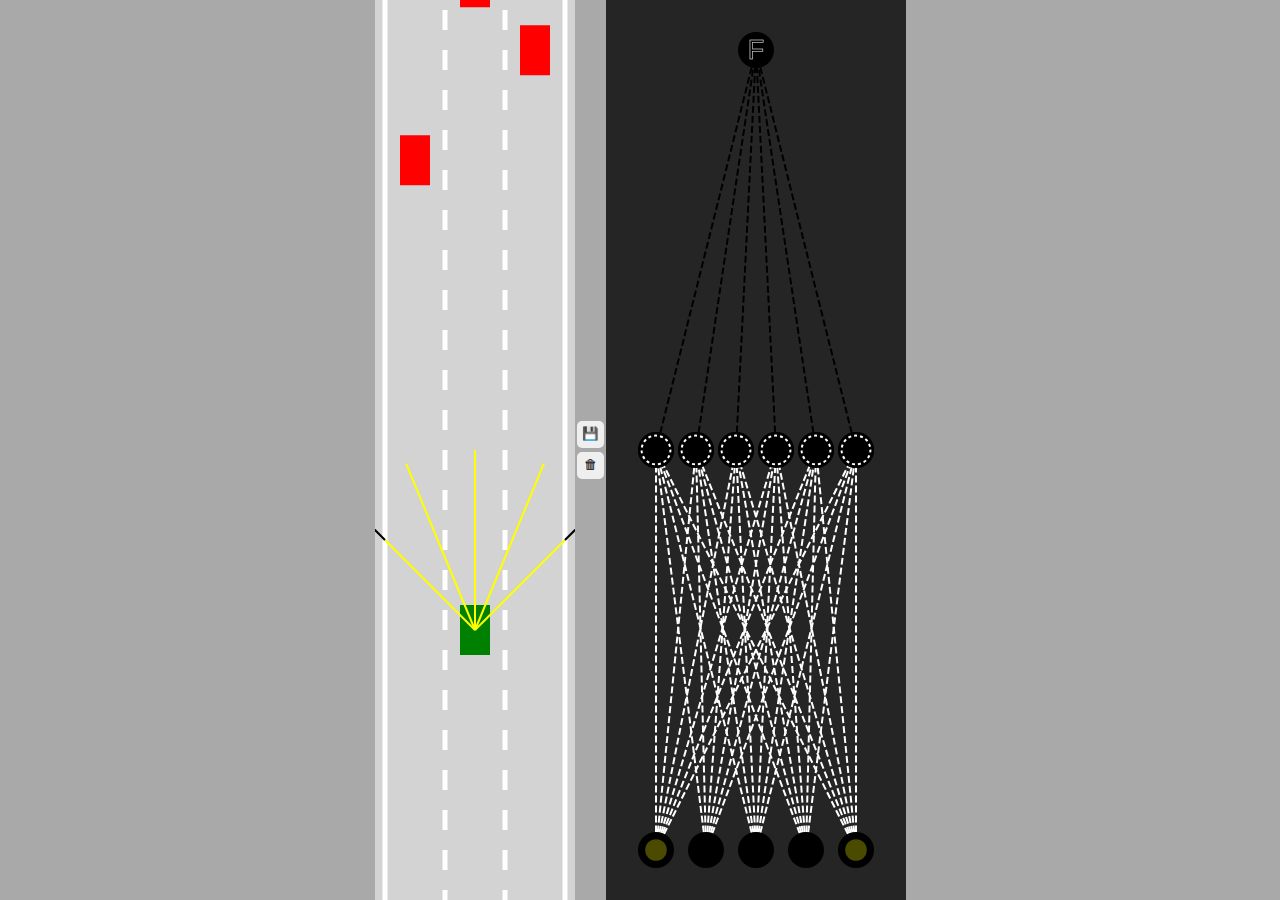
<file: 10.Improve/index.html>
<!DOCTYPE html>
    <head>
        <title>Self-driving Car</title>
        <link rel="stylesheet" href="style.css">
    </head>
    <body>
        <canvas id="carCanvas"></canvas>
        <div id="verticalButtons">
            <button onClick="save()">💾</button>
            <button onClick="discard()">🗑</button>
        </div>
        <canvas id="networkCanvas"></canvas> 
        <script src="visualizer.js"></script>
        <script src="network.js"></script>
        <script src="sensor.js"></script>
        <script src="utils.js"></script>
        <script src="road.js"></script>
        <script src="controls.js"></script>
        <script src="car.js"></script>
        <script src="main.js"></script>
    </body>
</html>
</file>
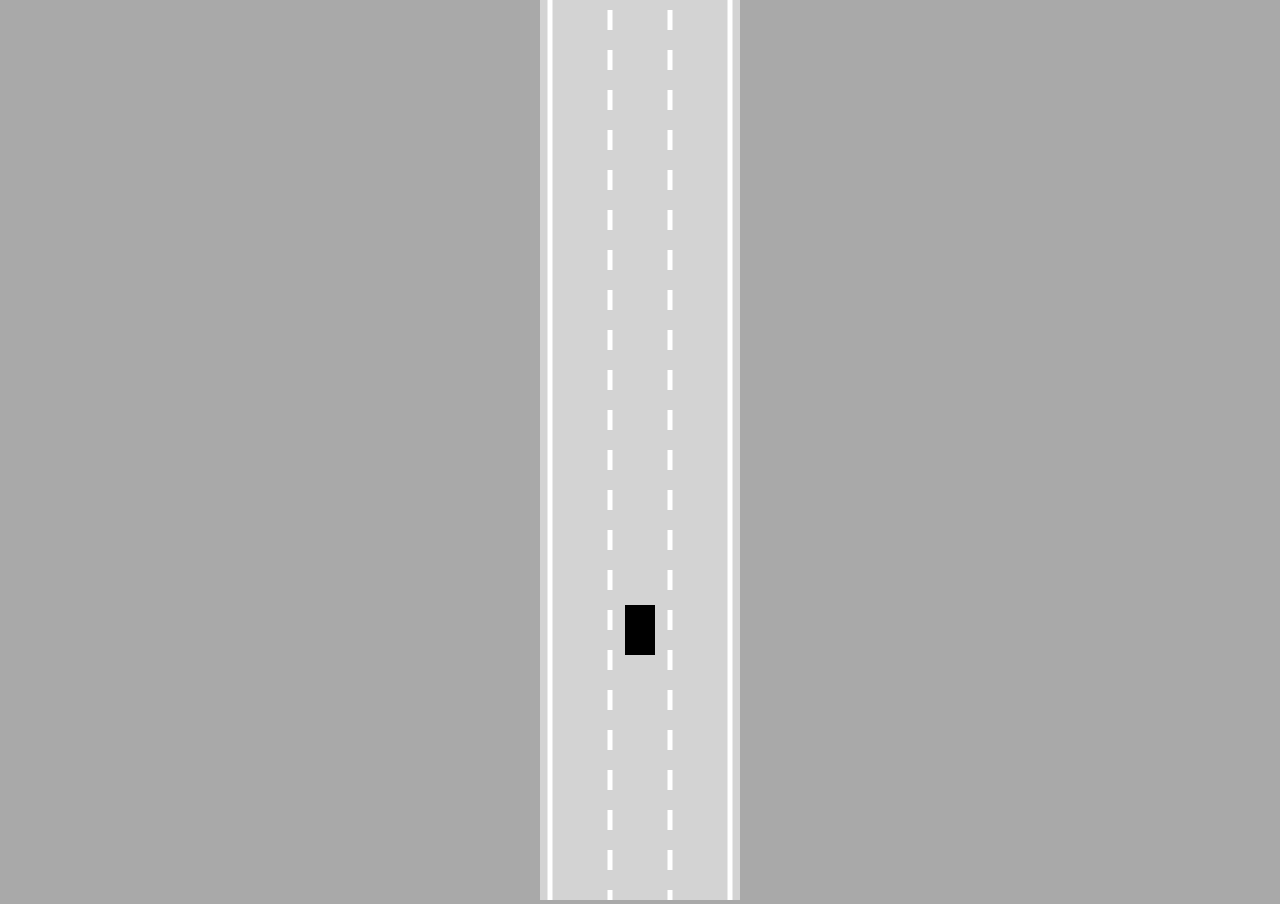
<file: 2.Implement Road/index.html>
<!DOCTYPE html>
    <head>
        <title>Self-driving Car</title>
        <link rel="stylesheet" href="style.css">
    </head>
    <body>
        <canvas id="Canvas"></canvas>
        <script src="utils.js"></script>
        <script src="road.js"></script>
        <script src="controls.js"></script>
        <script src="car.js"></script>
        <script src="main.js"></script>
    </body>
</html>
</file>
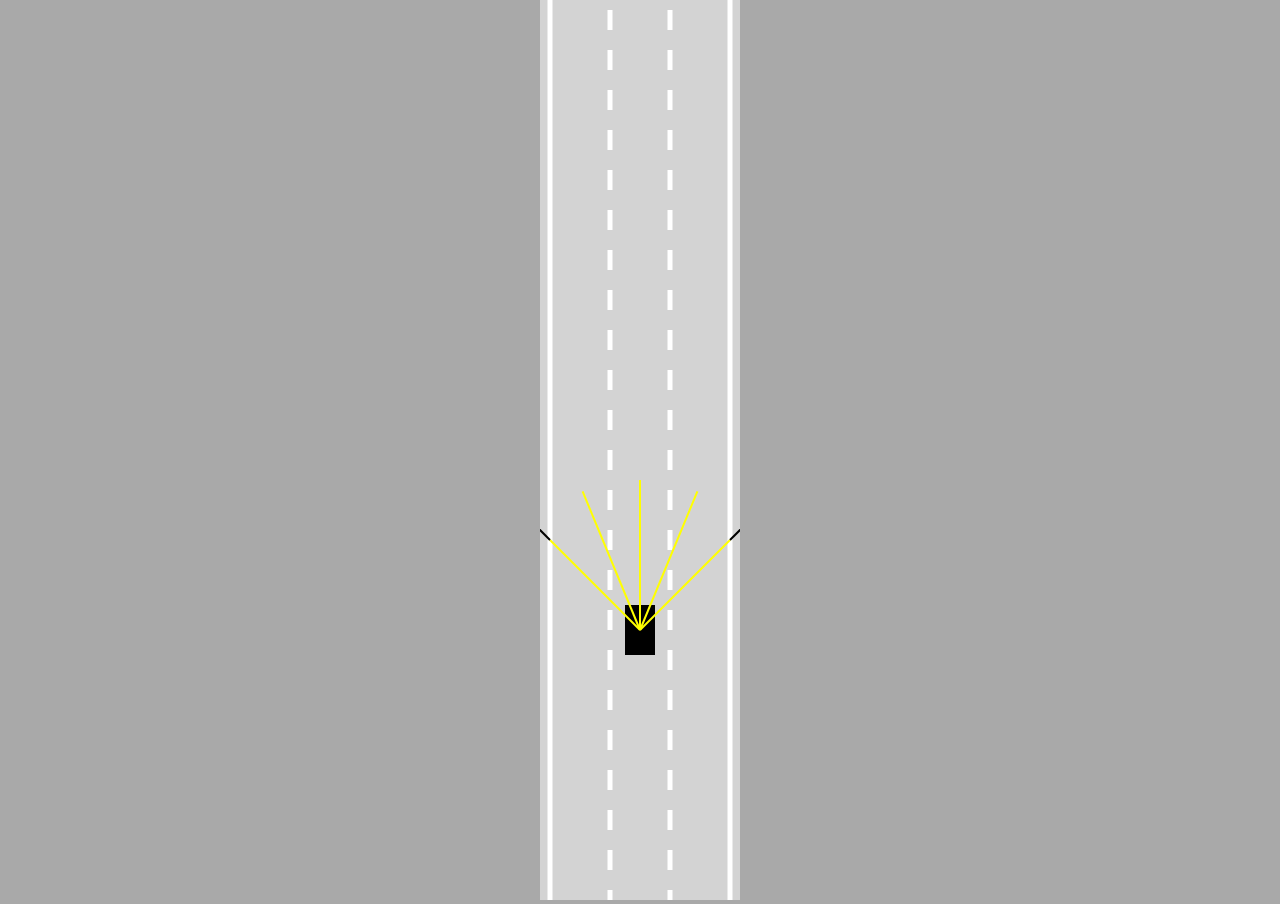
<file: 3.Implement Sensor/index.html>
<!DOCTYPE html>
    <head>
        <title>Self-driving Car</title>
        <link rel="stylesheet" href="style.css">
    </head>
    <body>
        <canvas id="Canvas"></canvas>
        <script src="sensor.js"></script>
        <script src="utils.js"></script>
        <script src="road.js"></script>
        <script src="controls.js"></script>
        <script src="car.js"></script>
        <script src="main.js"></script>
    </body>
</html>
</file>
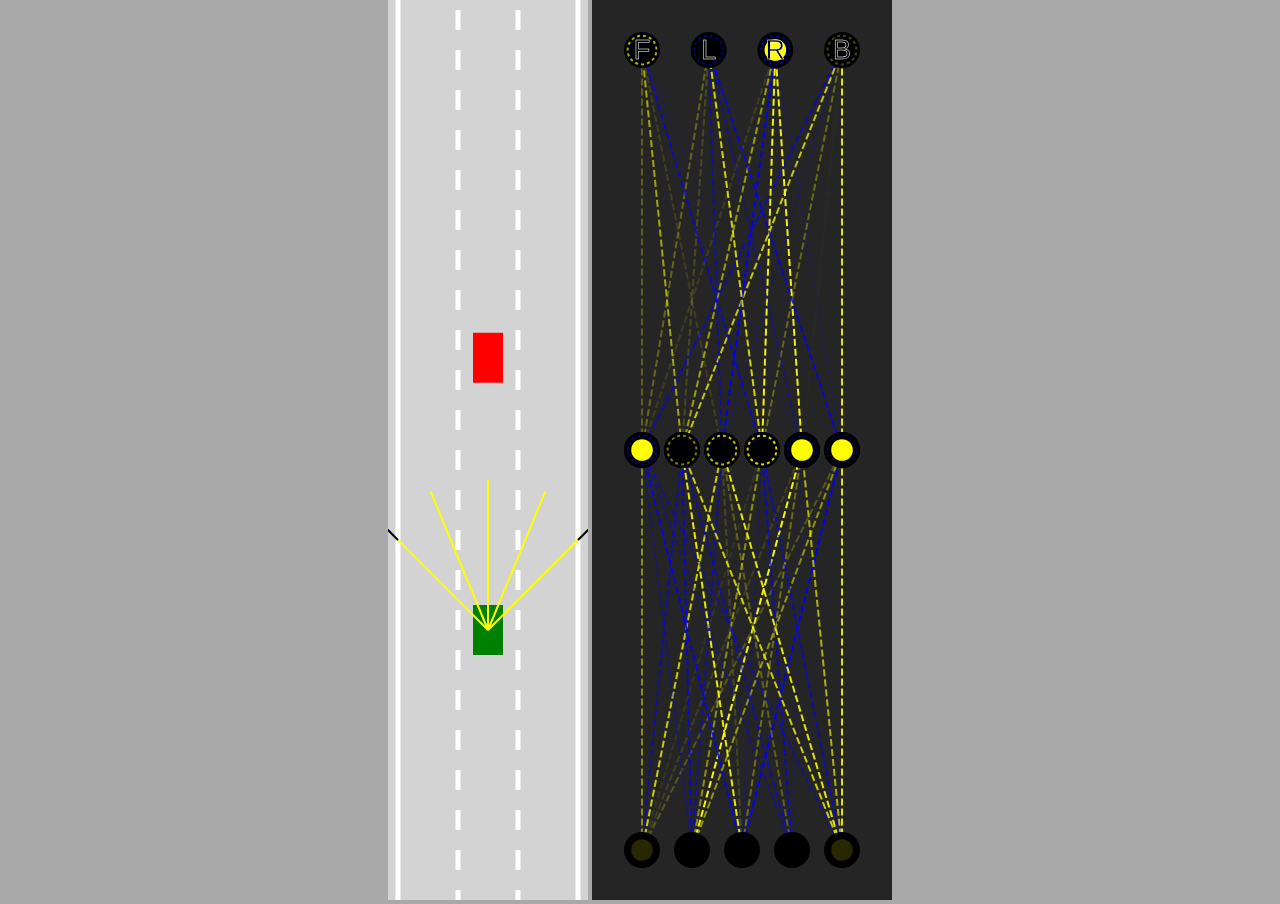
<file: 6.Neural Netwok/index.html>
<!DOCTYPE html>
    <head>
        <title>Self-driving Car</title>
        <link rel="stylesheet" href="style.css">
    </head>
    <body>
        <canvas id="carCanvas"></canvas>
        <canvas id="networkCanvas"></canvas> 
        <script src="visualizer.js"></script>
        <script src="network.js"></script>
        <script src="sensor.js"></script>
        <script src="utils.js"></script>
        <script src="road.js"></script>
        <script src="controls.js"></script>
        <script src="car.js"></script>
        <script src="main.js"></script>
    </body>
</html>
</file>
<file: 10.Improve/style.css>
body{
    margin:0;
    background:darkgray;
    overflow:hidden;
    display:flex;
    justify-content: center;
    align-items:center
}

#verticalButtons{
    display:flex;
    flex-direction:column;
}

button{
    border:none;
    border-radius: 5px;
    padding:5px 5px 7px 5px;
    margin:2px;
    cursor:pointer;
}

button:hover{
    transition-timing-function: ease-in;
    transition: 0.2s;
    transform:scale(1.1)
}

#carCanvas{
    background:lightgray;
}

#networkCanvas{
    background:#252525;
}
</file>
<file: 2.Implement Road/style.css>
body{
    margin:0;
    background:darkgray;
    overflow:hidden;
    text-align:center;
}

#Canvas{
    background:lightgray;
}
</file>
<file: 3.Implement Sensor/style.css>
body{
    margin:0;
    background:darkgray;
    overflow:hidden;
    text-align:center;
}

#Canvas{
    background:lightgray;
}
</file>
<file: 6.Neural Netwok/style.css>
body{
    margin:0;
    background:darkgray;
    overflow:hidden;
    text-align:center;
}

#carCanvas{
    background:lightgray;
}

#networkCanvas{
    background:#252525;
}
</file>
